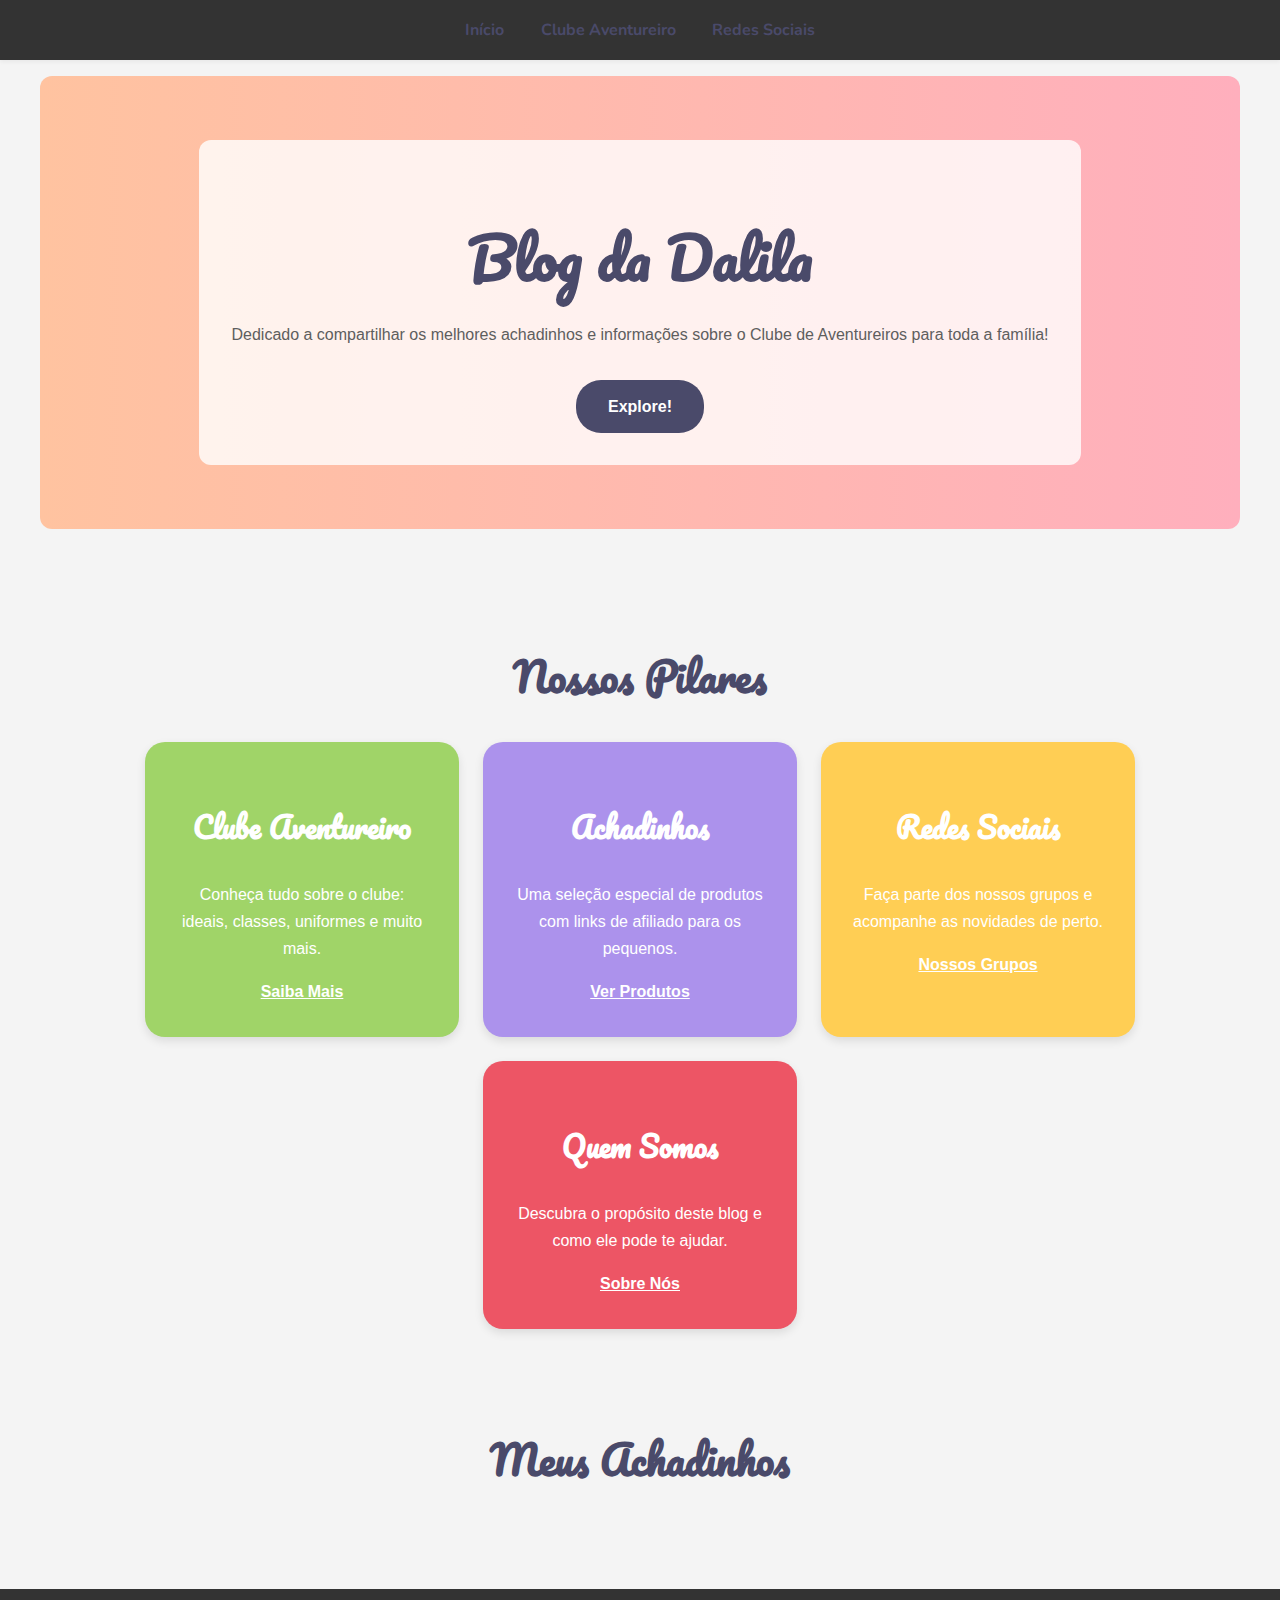
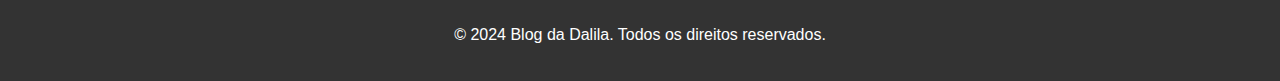
<file: src/pages/index.html>
<!DOCTYPE html>
<html lang="pt-BR">
<head>
    <meta charset="UTF-8">
    <meta name="viewport" content="width=device-width, initial-scale=1.0">
    <title>Blog da Dalila - Achadinhos</title>
    <link rel="stylesheet" href="../styles/global.css">
    <link rel="stylesheet" href="../styles/index.css">
</head>
<body>
    <header>
        <!-- O conteúdo do cabeçalho será carregado aqui -->
    </header>

    <main>
        <section class="hero-section">
            <div class="hero-text">
                <h1>Blog da Dalila</h1>
                <p>Dedicado a compartilhar os melhores achadinhos e informações sobre o Clube de Aventureiros para toda a família!</p>
                <a href="#core-values" class="btn-hero">Explore!</a>
            </div>
        </section>

        <section id="core-values" class="values-section">
            <h2>Nossos Pilares</h2>
            <div class="values-container">
                <div class="value-card" style="--card-color: var(--cor-card-1);">
                    <h3>Clube Aventureiro</h3>
                    <p>Conheça tudo sobre o clube: ideais, classes, uniformes e muito mais.</p>
                    <a href="clube-aventureiro.html">Saiba Mais</a>
                </div>
                <div class="value-card" style="--card-color: var(--cor-card-2);">
                    <h3>Achadinhos</h3>
                    <p>Uma seleção especial de produtos com links de afiliado para os pequenos.</p>
                    <a href="#achadinhos-list">Ver Produtos</a>
                </div>
                <div class="value-card" style="--card-color: var(--cor-card-3);">
                    <h3>Redes Sociais</h3>
                    <p>Faça parte dos nossos grupos e acompanhe as novidades de perto.</p>
                    <a href="contato.html">Nossos Grupos</a>
                </div>
                <div class="value-card" style="--card-color: var(--cor-card-4);">
                    <h3>Quem Somos</h3>
                    <p>Descubra o propósito deste blog e como ele pode te ajudar.</p>
                    <a href="#">Sobre Nós</a>
                </div>
            </div>
        </section>

        <h2 class="achadinhos-title">Meus Achadinhos</h2>
        <section id="achadinhos-list">
            <!-- Os produtos com links de afiliado serão adicionados aqui -->
        </section>
    </main>

    <footer>
        <!-- O conteúdo do rodapé ficará aqui (src/components/footer.html) -->
    </footer>

    <script src="../scripts/main.js"></script>
    <script src="../scripts/index.js"></script>
</body>
</html>
</file>
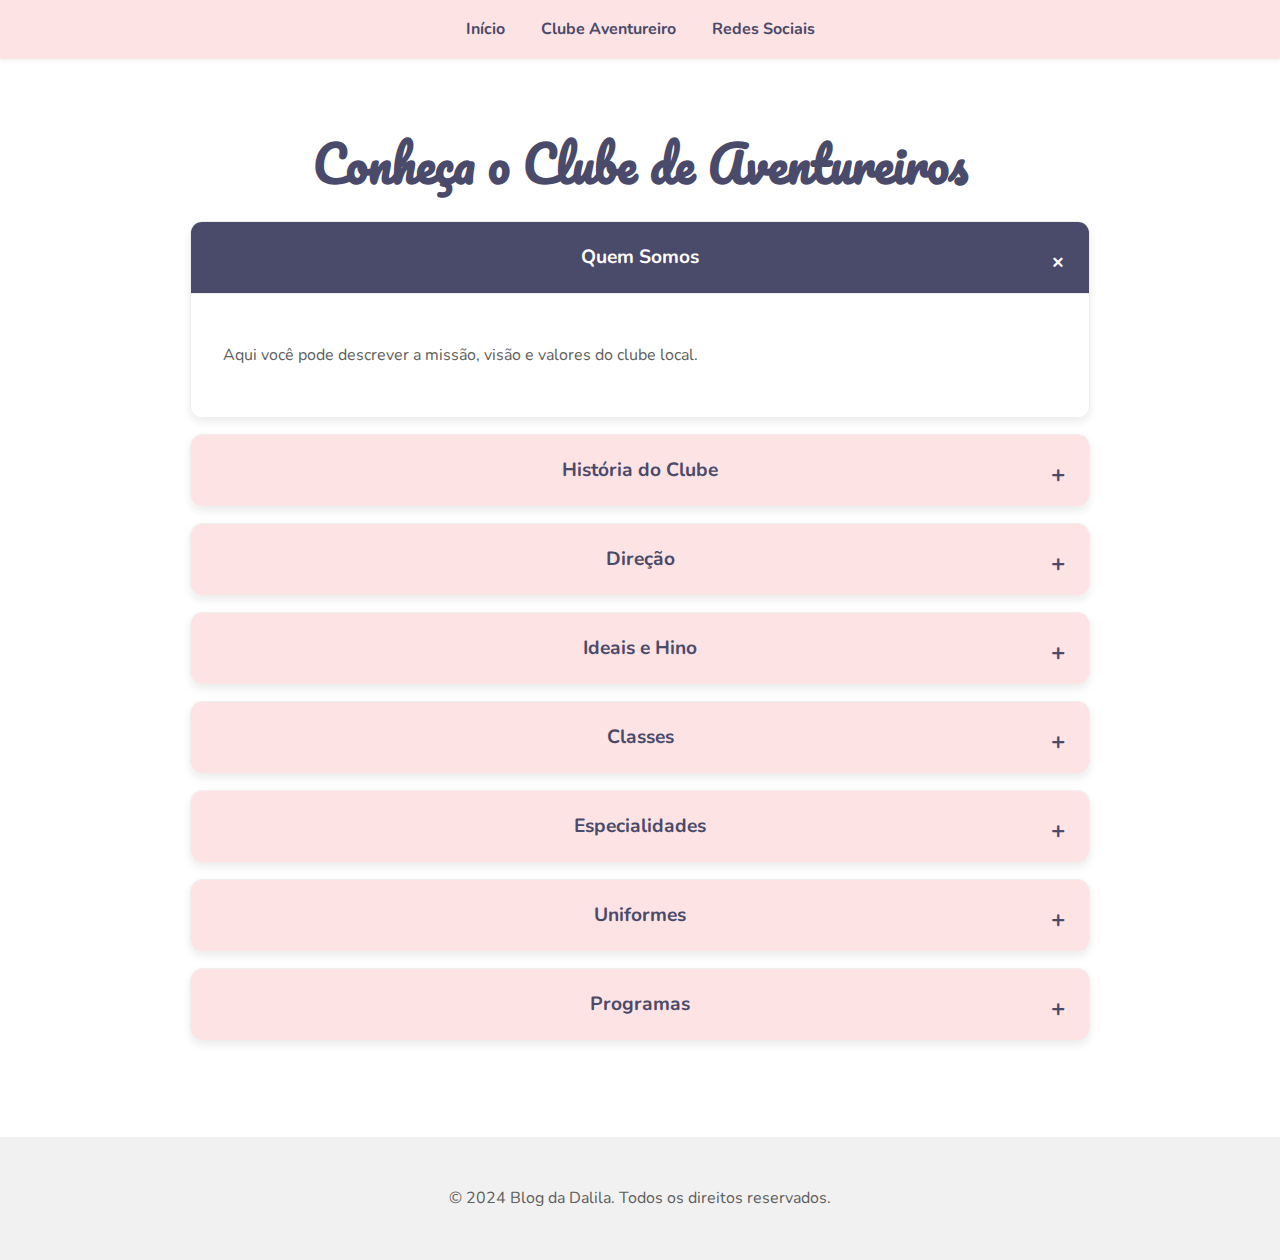
<file: src/pages/clube-aventureiro.html>
<!DOCTYPE html>
<html lang="pt-BR">
<head>
    <meta charset="UTF-8">
    <meta name="viewport" content="width=device-width, initial-scale=1.0">
    <title>Clube de Aventureiros - Blog da Dalila</title>
    <link rel="stylesheet" href="../styles/global.css">
    <link rel="stylesheet" href="../styles/clube-aventureiro.css">
</head>
<body>
    <header>
        <!-- O conteúdo do cabeçalho será carregado aqui -->
    </header>

    <main>
        <h1>Conheça o Clube de Aventureiros</h1>

        <section class="info-section">
            <h2 class="section-title">Quem Somos</h2>
            <div class="section-content">
                <p>Aqui você pode descrever a missão, visão e valores do clube local.</p>
            </div>
        </section>

        <section class="info-section">
            <h2 class="section-title">História do Clube</h2>
            <div class="section-content">
                <p>Um breve resumo sobre a história mundial do Clube de Aventureiros.</p>
            </div>
        </section>

        <section class="info-section">
            <h2 class="section-title">Direção</h2>
            <div class="section-content">
                <ul>
                    <li><strong>Diretor:</strong> [Nome do Diretor]</li>
                    <li><strong>Diretora Associada:</strong> [Nome da Diretora Associada]</li>
                    <li><strong>Secretário(a):</strong> [Nome do(a) Secretário(a)]</li>
                    <li><strong>Conselheiros:</strong> [Nomes]</li>
                    <li><strong>Instrutores:</strong> [Nomes]</li>
                    <li><strong>Capelão:</strong> [Nome do Capelão]</li>
                    <li><strong>Rede Familiar:</strong> [Informações sobre a Rede Familiar]</li>
                </ul>
            </div>
        </section>

        <section class="info-section">
            <h2 class="section-title">Ideais e Hino</h2>
            <div class="section-content">
                <h3>Voto</h3>
                <p>"Por amor a Jesus, farei sempre o meu melhor."</p>
                <h3>Lei do Aventureiro</h3>
                <p>A lei do aventureiro ordena-me:</p>
                <ul>
                    <li>Ser obediente</li>
                    <li>Ser puro</li>
                    <li>Ser leal</li>
                    <li>Ser bondoso</li>
                    <li>Ser respeitoso</li>
                    <li>Ser atencioso</li>
                    <li>Ser prestativo</li>
                    <li>Ser alegre</li>
                    <li>Ser reverente</li>
                </ul>
                <h3>Hino</h3>
                <p>Somos aventureiros alegres, que confiam no amigo Jesus...</p>
            </div>
        </section>

        <section class="info-section">
            <h2 class="section-title">Classes</h2>
            <div class="section-content">
                <ul>
                    <li>Abelhinhas Laboriosas</li>
                    <li>Luminares</li>
                    <li>Edificadores</li>
                    <li>Mãos Ajudadoras</li>
                    <li>Líder</li>
                </ul>
            </div>
        </section>

        <section class="info-section">
            <h2 class="section-title">Especialidades</h2>
            <div class="section-content">
                <p>Aqui você pode listar as especialidades oferecidas, divididas por categoria.</p>
                <ul>
                    <li>Artes Manuais</li>
                    <li>Habilidades Domésticas</li>
                    <li>Estudo da Natureza</li>
                    <li>Atividades Recreativas</li>
                    <li>Atividades Espirituais</li>
                    <li>Atividades Comunitárias</li>
                </ul>
            </div>
        </section>

        <section class="info-section">
            <h2 class="section-title">Uniformes</h2>
            <div class="section-content">
                <h3>Uniforme de Gala</h3>
                <p>Descrição ou imagem do uniforme de gala.</p>
                <h3>Uniforme de Atividades</h3>
                <p>Descrição ou imagem do uniforme de atividades.</p>
            </div>
        </section>
        
        <section class="info-section">
            <h2 class="section-title">Programas</h2>
            <div class="section-content">
                <ul>
                    <li>Reunião Regular</li>
                    <li>Cerimônias (Admissão, Investidura)</li>
                    <li>Culto</li>
                    <li>Datas Comemorativas (Dia do Aventureiro, etc)</li>
                    <li>Eventos (Aventuri, acampamentos)</li>
                </ul>
            </div>
        </section>

    </main>

    <footer>
        <!-- O conteúdo do rodapé será carregado aqui -->
    </footer>

    <script src="../scripts/main.js"></script>
    <script src="../scripts/clube-aventureiro.js"></script>
</body>
</html>
</file>
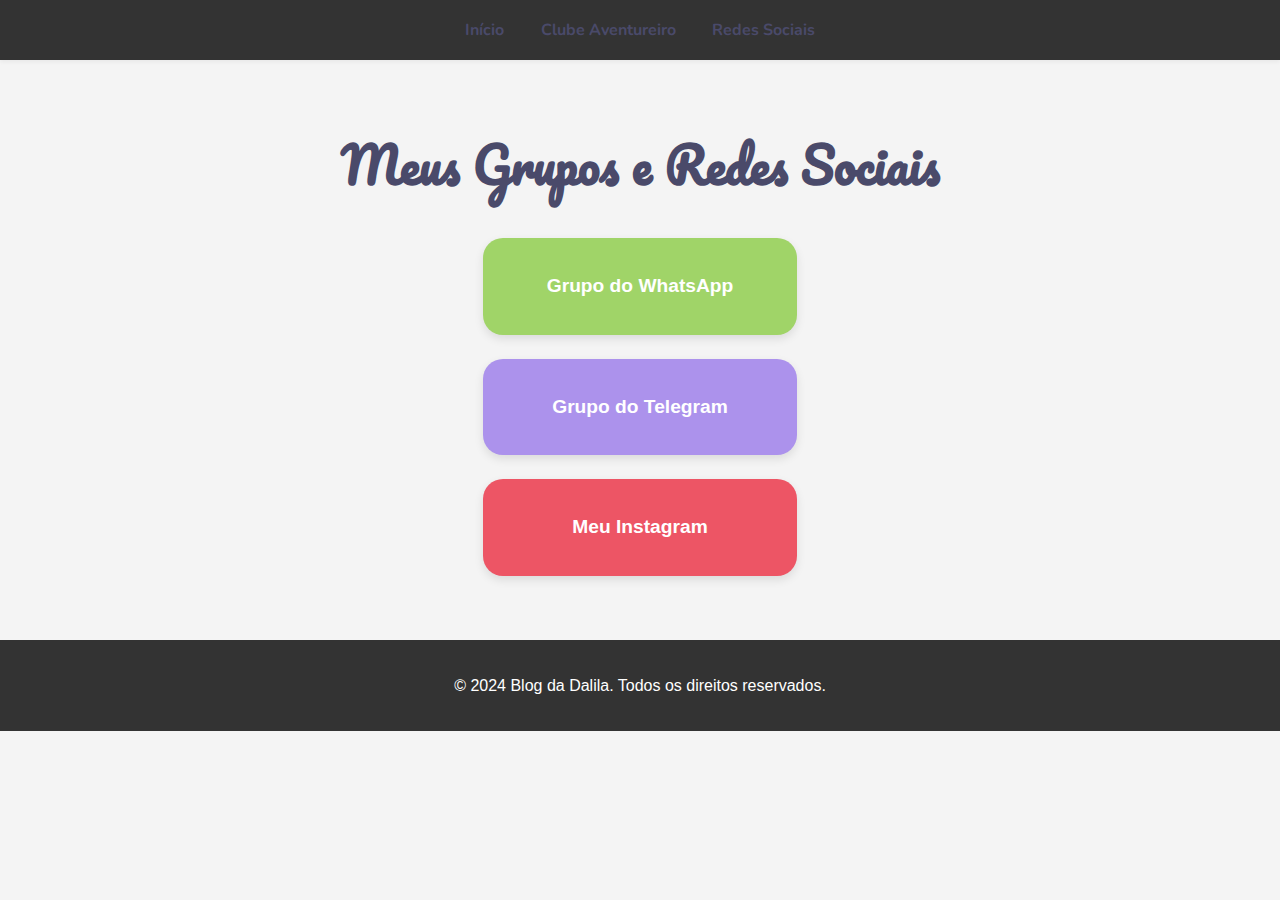
<file: src/pages/contato.html>
<!DOCTYPE html>
<html lang="pt-BR">
<head>
    <meta charset="UTF-8">
    <meta name="viewport" content="width=device-width, initial-scale=1.0">
    <title>Blog da Dalila - Contato</title>
    <link rel="stylesheet" href="../styles/global.css">
    <link rel="stylesheet" href="../styles/contato.css">
</head>
<body>
    <header>
        <!-- O conteúdo do cabeçalho ficará aqui (src/components/header.html) -->
    </header>

    <main>
        <h1>Meus Grupos e Redes Sociais</h1>
        <div id="social-links">
            <a href="https://wa.me/SEUNUMERO" target="_blank">Grupo do WhatsApp</a>
            <a href="https://t.me/SEUGRUPO" target="_blank">Grupo do Telegram</a>
            <a href="https://instagram.com/SEUUSUARIO" target="_blank">Meu Instagram</a>
        </div>
    </main>

    <footer>
        <!-- O conteúdo do rodapé ficará aqui (src/components/footer.html) -->
    </footer>

    <script src="../scripts/main.js"></script>
    <script src="../scripts/contato.js"></script>
</body>
</html>
</file>
<file: src/styles/global.css>
/* Importa as fontes do Google Fonts */
@import url('https://fonts.googleapis.com/css2?family=Nunito:wght@400;700&family=Pacifico&display=swap');

/* Define a nova paleta de cores e fontes */
:root {
    --cor-fundo: #ffffff;
    --cor-header: #FDE3E3; /* Rosa claro */
    --cor-titulo: #4A4A6A; /* Roxo escuro para títulos */
    --cor-texto: #5e5e5e; /* Cinza para texto */
    --cor-card-1: #A0D468; /* Verde */
    --cor-card-2: #AC92EC; /* Roxo */
    --cor-card-3: #FFCE54; /* Amarelo/Laranja */
    --cor-card-4: #ED5565; /* Vermelho-rosado */
    --cor-branco: #FFFFFF;
    --fonte-titulo: 'Pacifico', cursive;
    --fonte-principal: 'Nunito', sans-serif;
}

body {
    font-family: var(--fonte-principal);
    margin: 0;
    padding: 0;
    background-color: var(--cor-fundo);
    color: var(--cor-texto);
    line-height: 1.7;
}

header {
    background-color: var(--cor-header);
    padding: 1rem;
    text-align: center;
    box-shadow: 0 2px 4px rgba(0,0,0,0.05);
}

footer {
    background-color: #f1f1f1;
    color: var(--cor-texto);
    padding: 2rem;
    text-align: center;
    margin-top: 3rem;
}

main {
    padding: 1rem;
    max-width: 1200px;
    margin: 0 auto;
}

h1, h2, h3 {
    font-family: var(--fonte-titulo);
    color: var(--cor-titulo);
    text-align: center;
}

h1 {
    font-size: 3rem;
    margin-bottom: 1rem;
}

h2 {
    font-size: 2.5rem;
    margin-bottom: 2rem;
}

/* Estilos para seções gerais */
.section-card {
    background-color: var(--cor-branco);
    border: 2px solid var(--cor-borda);
    border-radius: 12px;
    padding: 2rem;
    margin-bottom: 2rem;
    box-shadow: 0 2px 4px rgba(0,0,0,0.1);
}

/* Estilos para botões */
.btn {
    display: inline-block;
    padding: 0.8rem 1.5rem;
    background-color: var(--cor-destaque);
    color: var(--cor-texto);
    text-decoration: none;
    font-weight: 700;
    border-radius: 8px;
    transition: all 0.3s ease;
    border: none;
    cursor: pointer;
}

.btn:hover {
    transform: translateY(-2px);
    box-shadow: 0 4px 8px rgba(0,0,0,0.2);
}

/* Estilos para links */
a {
    color: var(--cor-titulo);
    text-decoration: none;
}
</file>
<file: src/styles/index.css>
body {
    font-family: sans-serif;
    margin: 0;
    padding: 0;
    background-color: #f4f4f4;
}

header, footer {
    background-color: #333;
    color: white;
    padding: 1rem;
    text-align: center;
}

main {
    padding: 1rem;
}

#achadinhos-list {
    display: flex;
    flex-wrap: wrap;
    justify-content: center;
    gap: 2rem;
    margin-top: 2rem;
}

/* Estilo de cada item da lista (a ser adicionado via JS) */
.achadinho-item {
    background-color: var(--cor-branco);
    border-radius: 12px;
    padding: 1.5rem;
    width: 280px;
    text-align: center;
    box-shadow: 0 4px 8px rgba(0,0,0,0.08);
    border: 1px solid #eee;
    transition: transform 0.3s, box-shadow 0.3s;
}

.achadinho-item:hover {
    transform: translateY(-5px);
    box-shadow: 0 8px 16px rgba(0,0,0,0.1);
}

/* Estilos específicos para a página de achadinhos */

.welcome-section, .aventura-section {
    background-color: var(--cor-branco);
    border: 2px solid var(--cor-borda);
    padding: 2rem;
    margin: 1.5rem auto;
    border-radius: 12px;
    box-shadow: 0 2px 4px rgba(0,0,0,0.1);
    max-width: 800px;
    text-align: center;
}

.aventura-section {
    background-color: var(--cor-secundaria);
    color: var(--cor-branco);
    border-color: var(--cor-secundaria);
}

.aventura-section h2 {
    color: var(--cor-branco);
}

.btn-aventura {
    display: inline-block;
    margin-top: 1rem;
    padding: 0.8rem 1.5rem;
    background-color: var(--cor-destaque);
    color: var(--cor-texto);
    text-decoration: none;
    font-weight: 700;
    border-radius: 8px;
    transition: all 0.3s ease;
}

.btn-aventura:hover {
    transform: translateY(-2px);
    box-shadow: 0 4px 8px rgba(0,0,0,0.2);
}

.achadinhos-title {
    margin-top: 4rem;
    margin-bottom: 2rem;
}

/* Estilos para a Hero Section */
.hero-section {
    background-image: linear-gradient(to right, #ffc3a0, #ffafbd);
    padding: 4rem 2rem;
    text-align: center;
    border-radius: 12px;
    margin-bottom: 3rem;
}

.hero-text {
    background-color: rgba(255, 255, 255, 0.8);
    padding: 2rem;
    border-radius: 12px;
    display: inline-block;
}

.hero-text h1 {
    font-size: 3.5rem;
    margin-bottom: 1rem;
}

.btn-hero {
    display: inline-block;
    margin-top: 1rem;
    padding: 0.8rem 2rem;
    background-color: var(--cor-titulo);
    color: var(--cor-branco);
    border-radius: 25px;
    font-weight: 700;
    transition: transform 0.2s;
}

.btn-hero:hover {
    transform: scale(1.05);
}

/* Estilos para a Seção de Valores (Core Values) */
.values-section {
    padding: 2rem 0;
}

.values-container {
    display: flex;
    flex-wrap: wrap;
    justify-content: center;
    gap: 1.5rem;
}

.value-card {
    background-color: var(--card-color);
    color: var(--cor-branco);
    padding: 2rem;
    border-radius: 20px;
    width: 250px;
    text-align: center;
    box-shadow: 0 4px 10px rgba(0,0,0,0.1);
}

.value-card h3 {
    color: var(--cor-branco);
    font-size: 1.8rem;
}

.value-card a {
    color: var(--cor-branco);
    font-weight: 700;
    text-decoration: underline;
}

/* Estilos para a Seção de Achadinhos */
#achadinhos-list {
    display: flex;
    flex-wrap: wrap;
    justify-content: center;
    gap: 2rem;
}

.achadinho-item {
    background-color: var(--cor-branco);
    border-radius: 12px;
    padding: 1.5rem;
    width: 280px;
    text-align: center;
    box-shadow: 0 4px 8px rgba(0,0,0,0.08);
    border: 1px solid #eee;
    transition: transform 0.3s, box-shadow 0.3s;
}

.achadinho-item:hover {
    transform: translateY(-5px);
    box-shadow: 0 8px 16px rgba(0,0,0,0.1);
}
</file>
<file: src/styles/clube-aventureiro.css>
/* Estilos para a página do Clube de Aventureiros */

main {
    max-width: 900px;
    margin: 0 auto;
    padding: 2rem 1rem;
}

.info-section {
    margin-bottom: 1rem;
    border-radius: 12px;
    overflow: hidden;
    box-shadow: 0 4px 8px rgba(0,0,0,0.08);
    border: 1px solid #eee;
}

.section-title {
    background-color: var(--cor-header);
    font-family: var(--fonte-principal);
    font-size: 1.2rem;
    font-weight: 700;
    color: var(--cor-titulo);
    padding: 1.2rem 1.5rem;
    margin: 0;
    cursor: pointer;
    position: relative;
    transition: background-color 0.3s;
}

.section-title:hover {
    background-color: #f7d6d6;
}

.section-title::after {
    content: '+';
    position: absolute;
    right: 1.5rem;
    font-size: 1.5rem;
    font-weight: bold;
    transition: transform 0.3s ease;
}

.info-section.active .section-title::after {
    transform: rotate(45deg);
}

.info-section.active .section-title {
    background-color: var(--cor-titulo);
    color: var(--cor-branco);
}

.section-content {
    padding: 2rem;
    background-color: var(--cor-branco);
    line-height: 1.7;
    border-top: 1px solid #eee;
}

.section-content ul {
    list-style-position: inside;
    padding-left: 0;
    margin: 1rem 0;
}

.section-content li {
    margin-bottom: 0.5rem;
}

.section-content h3 {
    color: var(--cor-titulo);
    margin-top: 1.5rem;
    margin-bottom: 0.5rem;
    font-size: 2rem;
}

.section-content p {
    margin-bottom: 1rem;
}
</file>
<file: src/styles/contato.css>
body {
    font-family: sans-serif;
    margin: 0;
    padding: 0;
    background-color: #f4f4f4;
}

header, footer {
    background-color: #333;
    color: white;
    padding: 1rem;
    text-align: center;
}

main {
    padding-top: 2rem;
    text-align: center;
    max-width: 600px;
    margin: 0 auto;
}

#social-links {
    display: flex;
    flex-wrap: wrap;
    justify-content: center;
    gap: 1.5rem;
    margin-top: 2rem;
}

#social-links a {
    display: block;
    color: var(--cor-branco);
    padding: 2rem;
    text-decoration: none;
    border-radius: 20px;
    width: 250px;
    font-weight: 700;
    font-size: 1.2rem;
    transition: transform 0.3s, box-shadow 0.3s;
    text-align: center;
    box-shadow: 0 4px 10px rgba(0,0,0,0.1);
}

#social-links a:hover {
    transform: translateY(-5px);
    box-shadow: 0 8px 16px rgba(0,0,0,0.15);
}

/* Aplicando as cores dos cards */
#social-links a:nth-child(1) { background-color: var(--cor-card-1); }
#social-links a:nth-child(2) { background-color: var(--cor-card-2); }
#social-links a:nth-child(3) { background-color: var(--cor-card-4); }

h1 {
    margin-bottom: 2rem;
}
</file>
